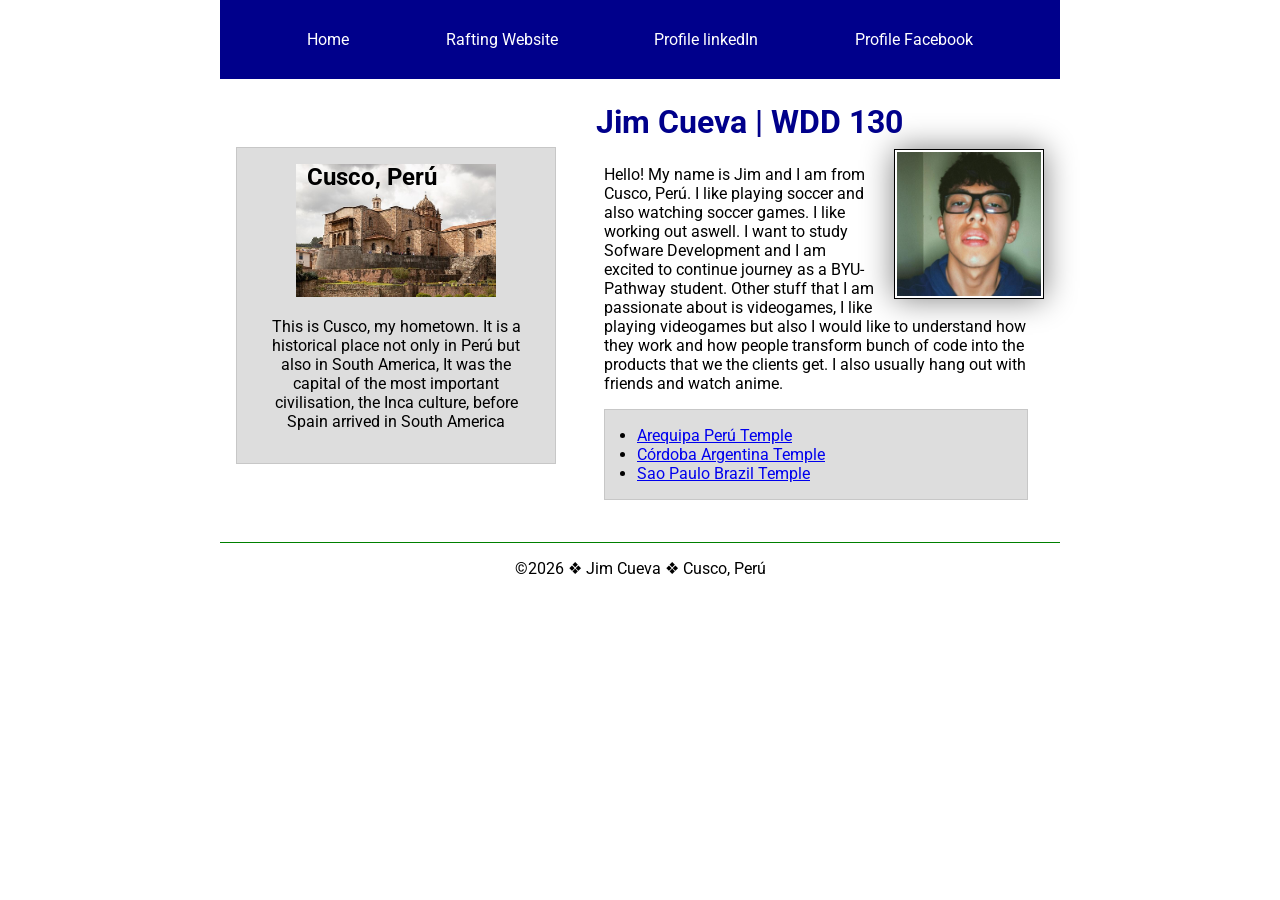
<file: index.html>
<!--21 May 2026-->
<!DOCTYPE html>
<html lang="en">

<head>
    <meta charset="UTF-8">
    <meta name="viewport" content="width=device-width, initial-scale=1.0">
    <title>Jim Cueva | WDD 130</title>
    <meta name="description"
      content="Jim Patrick's BYU-Idaho WDD 130 course home page and its progress throughout the weeks">
    <meta name="author" content="Jim Cueva">
    <link rel="stylesheet" href="styles/styles.css">
    <link rel="preconnect" href="https://fonts.googleapis.com">
    <link rel="preconnect" href="https://fonts.gstatic.com" crossorigin>
    <link
      href="https://fonts.googleapis.com/css2?family=Roboto:ital,wght@0,100..900;1,100..900&display=swap"
      rel="stylesheet">
</head>

<body>
    <header>
        <nav>
            <a href="#">Home</a>
            <a href="wwr/">Rafting Website</a>
            <a href="https://www.linkedin.com/">Profile linkedIn</a>
            <a href="https://facebook.com.">Profile Facebook</a>
        </nav>
    </header>
    <div class="grid">
        <main>
            <h1>Jim Cueva | WDD 130</h1>
            <img src="images/profile.jpg" alt="This is Jim" width="200">
            <p>Hello! My name is Jim and I am from Cusco, Perú. I like playing soccer and also
                watching
                soccer games. I like working out aswell. I want to study Sofware Development and I
                am
                excited to continue journey as a BYU-Pathway student. Other stuff that I am
                passionate
                about is videogames, I like playing videogames but also I would like to understand
                how
                they work and how people transform bunch of code into the products that we the
                clients
                get. I also usually hang out with friends and watch anime.</p>
            <ul class="box indent">
                <li><a href="https://www.churchofjesuschrist.org/temples/details/arequipa-peru-temple?lang=eng"
                      target="_blank">Arequipa Perú Temple</a>
                </li>
                <li><a href="https://www.churchofjesuschrist.org/temples/details/cordoba-argentina-temple?lang=eng"
                      target="_blank">Córdoba Argentina Temple</a></li>
                <li><a href="https://www.churchofjesuschrist.org/temples/details/sao-paulo-brazil-temple?lang=eng"
                      target="_blank">Sao Paulo Brazil Temple</a></li>
            </ul>
        </main>
        <aside class="box">
            <h2>Cusco, Perú</h2>
            <img src="images/main_img.jpg" alt="main square of Cusco, Perú">
            <p>This is Cusco, my hometown. It is a historical place not only in Perú but also in
                South
                America, It was the capital of the most important civilisation, the Inca culture,
                before
                Spain arrived in South America</p>
        </aside>
    </div>
    <footer>
        <p>©️2026 ❖ Jim Cueva ❖ Cusco, Perú</p>
    </footer>
</body>

</html>
</file>
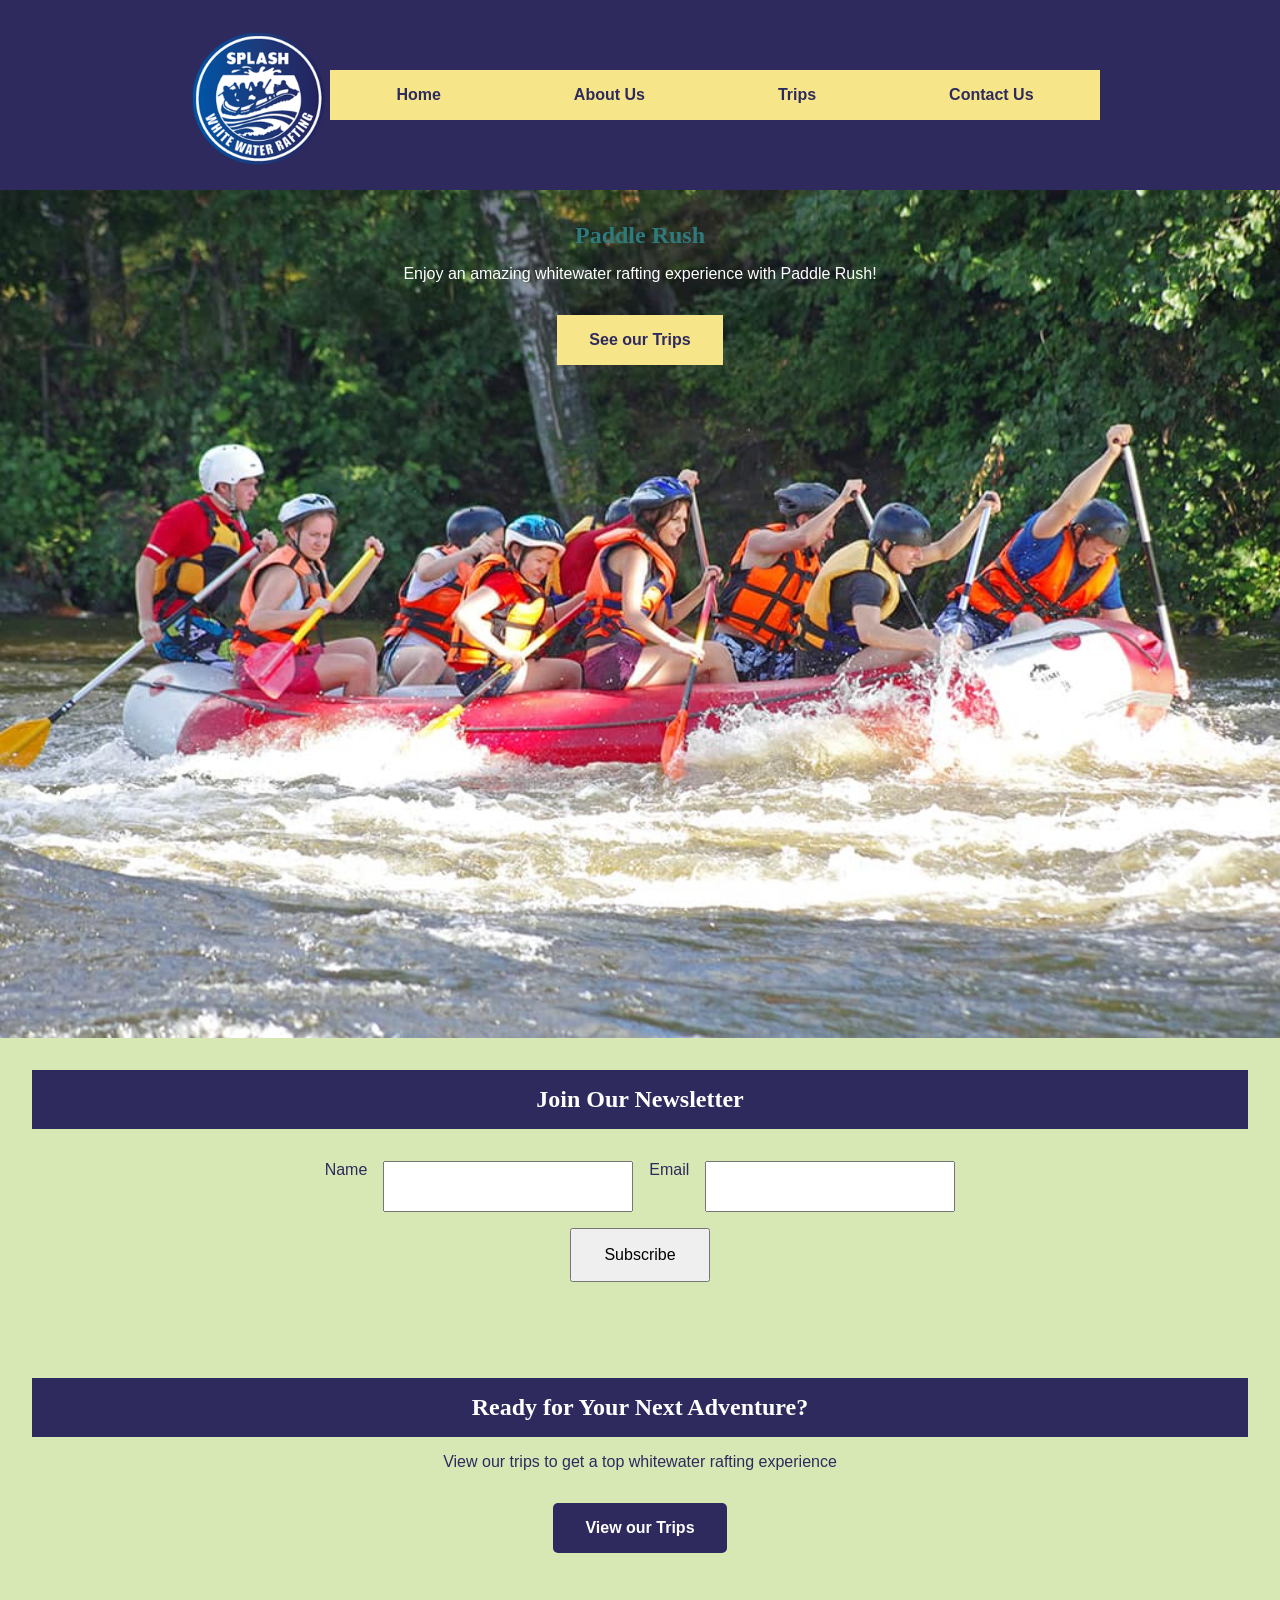
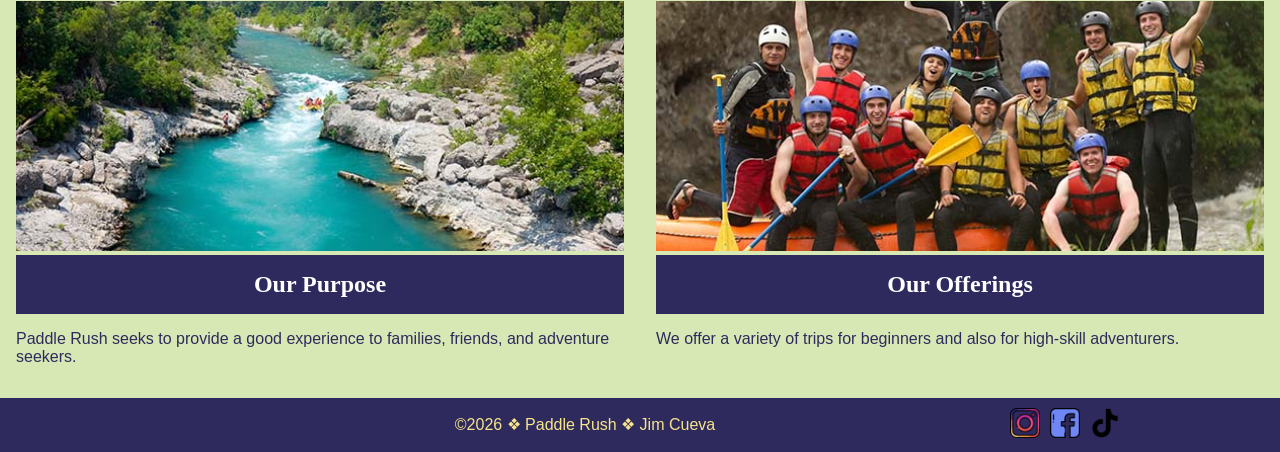
<file: wwr/index.html>
<!DOCTYPE html>
<html lang="en">

<head>
    <meta charset="UTF-8">
    <meta name="viewport" content="width=device-width, initial-scale=1.0">
    <title>Home Page</title>
    <meta name="description" content="This is the Home Page of the Paddle Rush rafting site">
    <meta name="author" content="Jim Cueva">
    <link rel="stylesheet" href="styles/rafting.css">
</head>

<body>

    <header>
        <div class="header-content">
            <img src="images/z-splash.png" alt="Rafting Site Dark Blue Logo">
            <nav>
                <ul class="navigation">
                    <li><a href="index.html">Home</a></li>
                    <li><a href="about.html">About Us</a></li>
                    <li><a href="trips.html">Trips</a></li>
                    <li><a href="contact.html">Contact Us</a></li>
                </ul>
            </nav>
        </div>

    </header>

    <main class="full-width">

        <section class="hero-home">
            <img src="images/hero_image_home.jpg" alt="People experiencing Whitewater rafting">

            <div class="hero-message">

                <h1>Paddle Rush</h1>

                <p>Enjoy an amazing whitewater rafting experience with Paddle Rush!</p>

                <a href="trips.html">See our Trips</a>

            </div>
        </section>

        <section class="newsletter">
            <h2>Join Our Newsletter</h2>

            <form class="newsletter-form">

                <label for="newsletter-name">Name</label>
                <input type="text" id="newsletter-name" required>

                <label for="newsletter-email">Email</label>
                <input type="email" id="newsletter-email" required>

                <button type="submit">Subscribe</button>
            </form>
        </section>

        <section class="call-to-action">

            <h2>Ready for Your Next Adventure?</h2>

            <p>
                View our trips to get a top whitewater rafting experience
            </p>

            <a href="trips.html" class="call-to-action-button">
                View our Trips
            </a>
        </section>

        <section class="home-grid">

            <div class="grid-card">
                <img src="images/grid-image.jpg" alt="A family rafting">

                <h2>Our Purpose</h2>
                <p>
                    Paddle Rush seeks to provide a good experience to
                    families, friends, and adventure seekers.
                </p>

            </div>

            <div class="grid-card">
                <img src="images/grid-image2.jpg" alt="A happy family after rafting">

                <h2>Our Offerings</h2>

                <p>
                    We offer a variety of trips for beginners and also
                    for high-skill adventurers.
                </p>

            </div>
        </section>
    </main>
    <footer>
        <div class="footer-content">
            <p>©️2026 ❖ Paddle Rush ❖ Jim Cueva</p>
            <nav class="socialmedia">
                <a href="https://www.instagram.com/">
                    <img src="images/instagram.png" alt="Instagram Icon">
                </a>
                <a href="https://www.facebook.com/">
                    <img src="images/facebook.png" alt="Facebook Icon">
                </a>
                <a href="https://www.tiktok.com/">
                    <img src="images/tiktok.png" alt="Tiktok Icon">
                </a>
            </nav>
        </div>
    </footer>

</body>

</html>
</file>
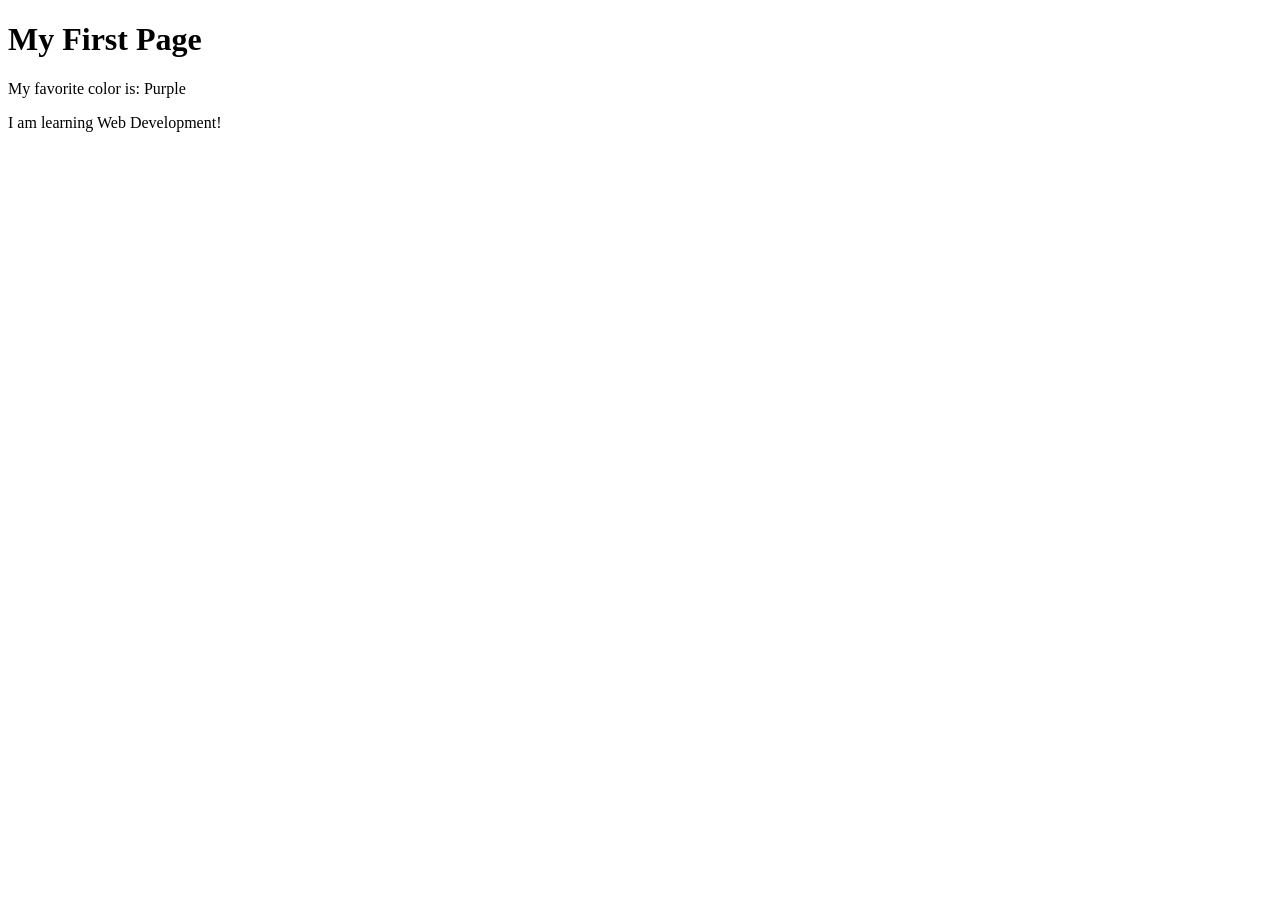
<file: week01/first-page.html>
<!DOCTYPE html>
<html lang="en">

<head>
    <meta charset="UTF-8">
    <meta name="viewport" content="width=device-width, initial-scale=1.0">
    <title>My First Page</title>
</head>

<body>
    <h1>My First Page</h1>
    <p>My favorite color is: Purple</p>
    <p>I am learning Web Development!</p>
</body>

</html>
</file>
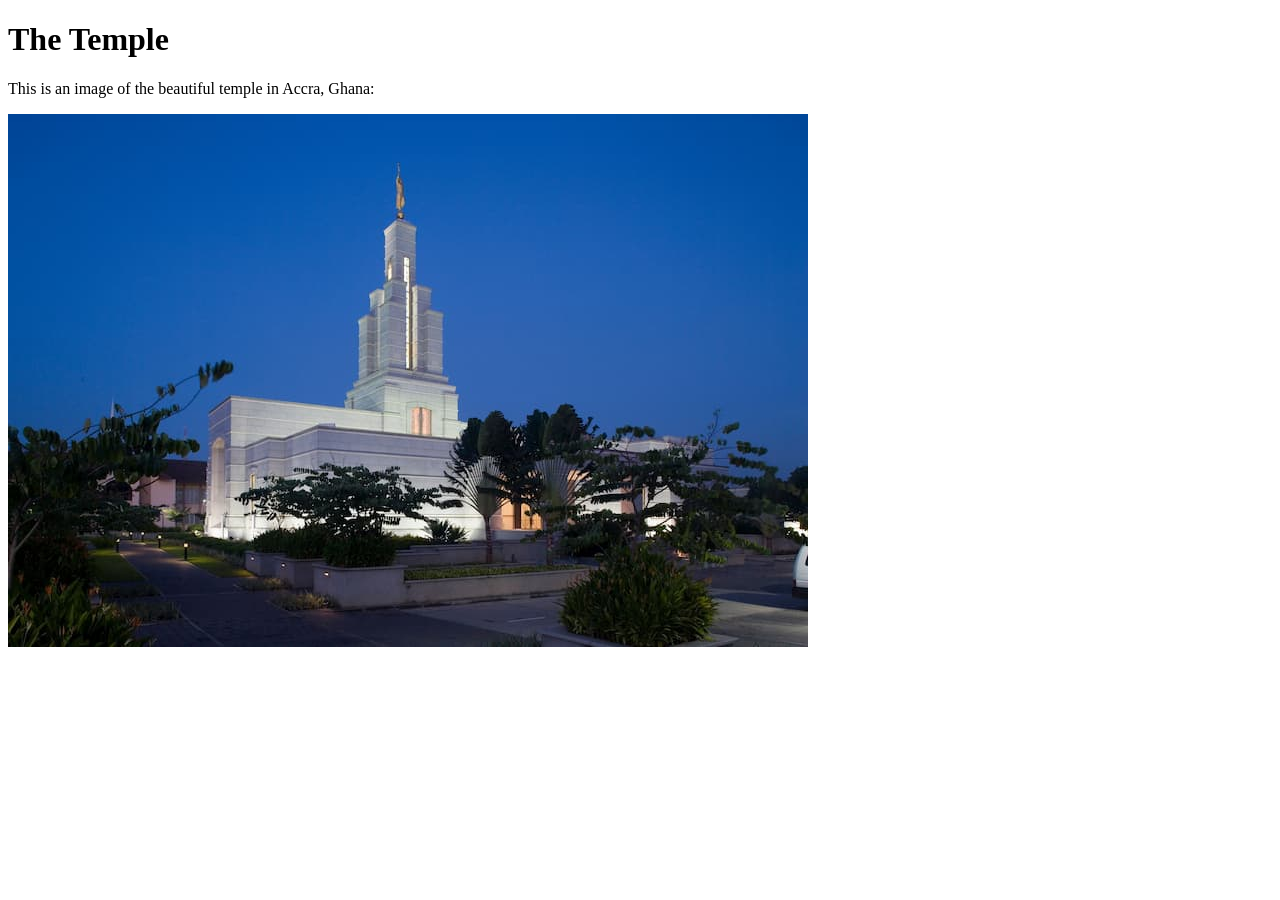
<file: week01/images-solution.html>
<!DOCTYPE html>
<html lang="en">
<head>
    <meta charset="UTF-8">
    <meta name="viewport" content="width=device-width, initial-scale=1.0">
    <title>Temple Image</title>
</head>
<body>
    <h1>The Temple</h1>
    <p>This is an image of the beautiful temple in Accra, Ghana:</p>
    <img src="images/temple-small.jpg" alt="The Accra Ghana Temple">
    
</body>
</html>
</file>
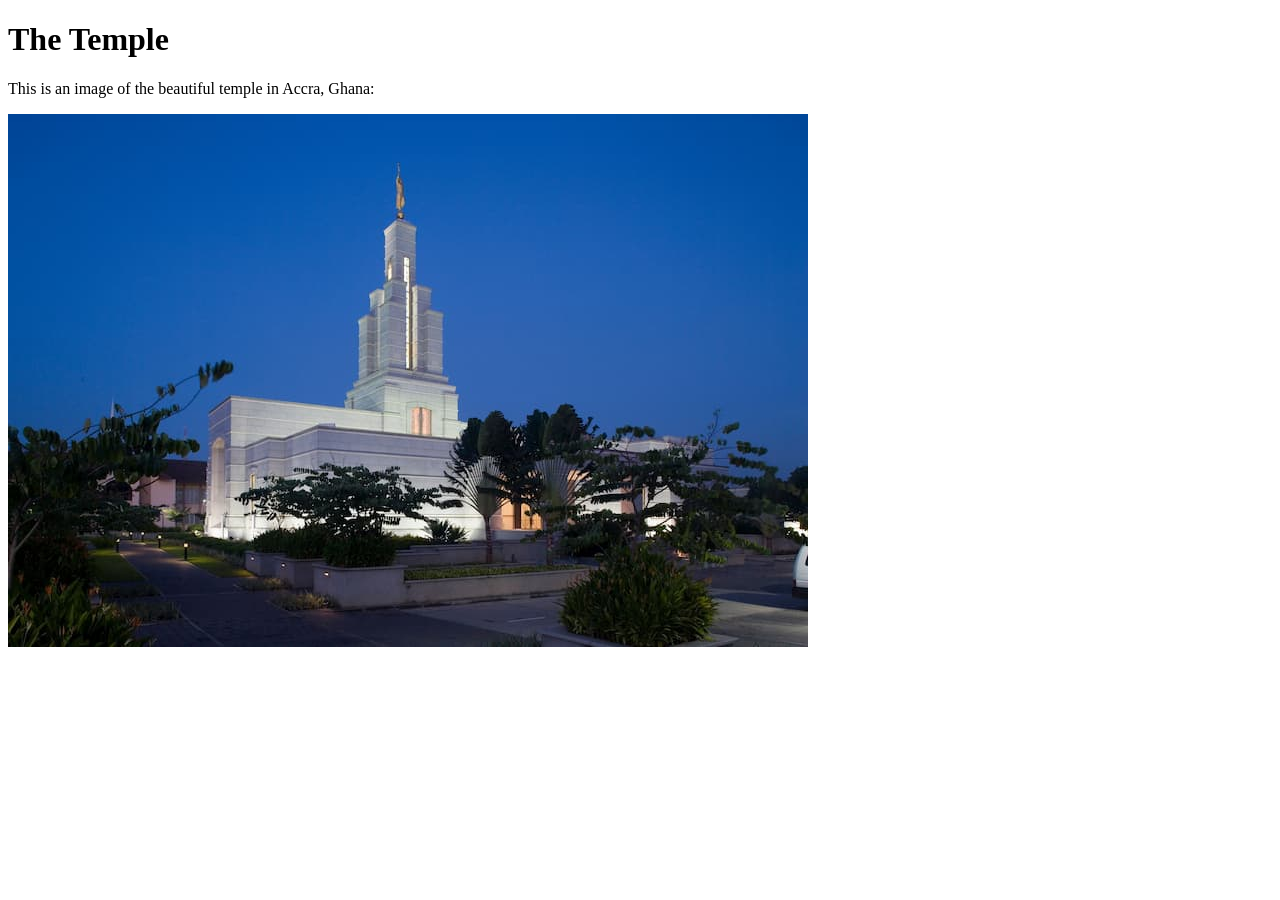
<file: week01/images.html>
<!DOCTYPE html>
<html lang="en">

<head>
    <meta charset="UTF-8">
    <meta name="viewport" content="width=device-width, initial-scale=1.0">
    <title>Temple Image</title>
</head>

<body>
    <h1>The Temple</h1>
    <p>This is an image of the beautiful temple in Accra, Ghana:</p>
    <img src="images/temple-small.jpg" alt="The Accra Ghana Temple">

</body>

</html>
</file>
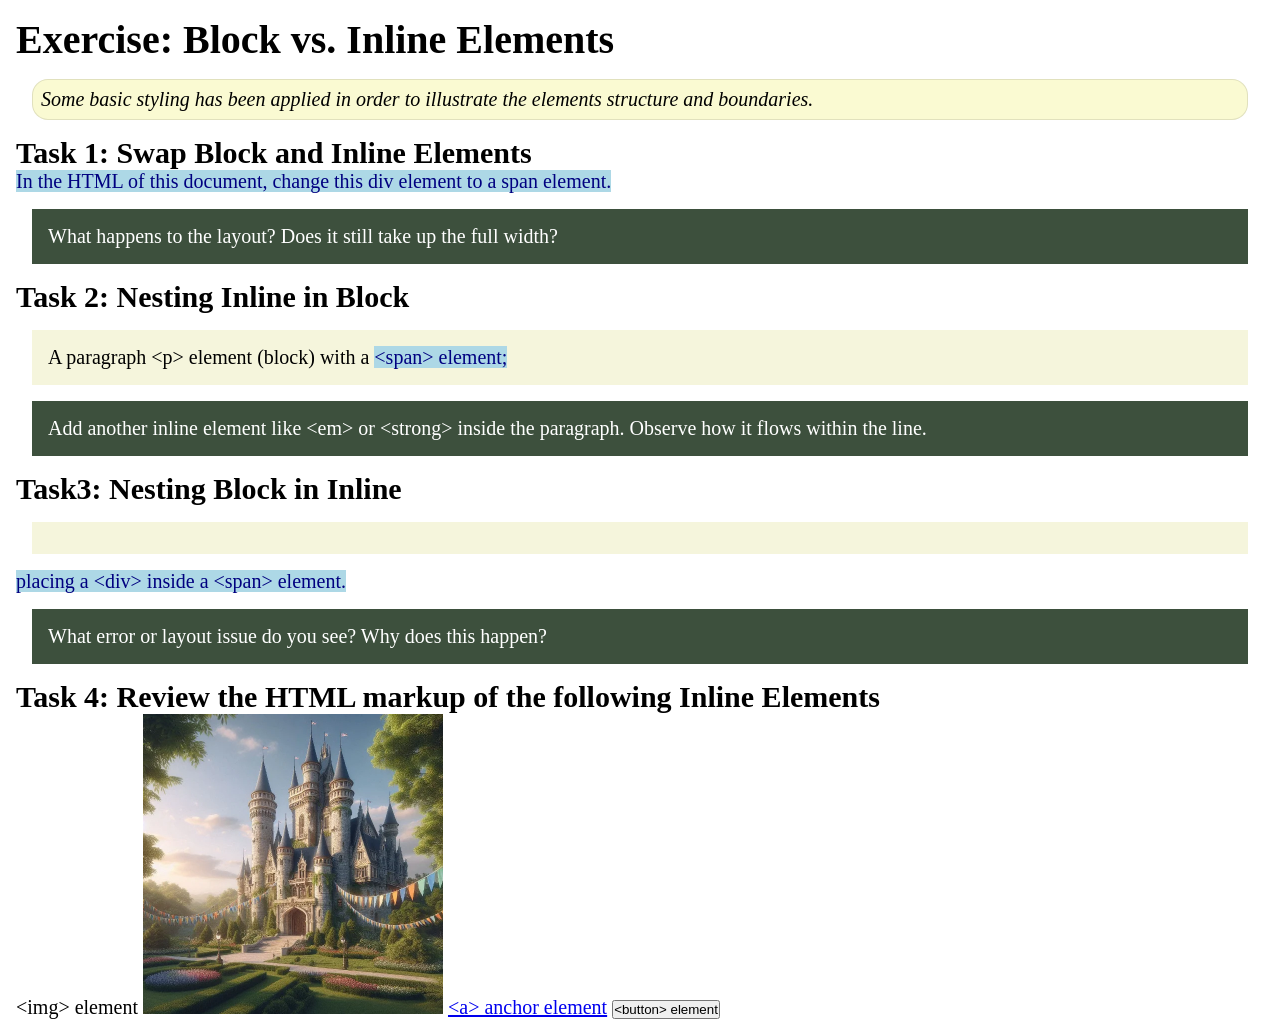
<file: week02/block-vs-inline.html>
<!DOCTYPE html>
<html lang="en">

<head>
    <meta charset="UTF-8">
    <meta name="viewport" content="width=device-width, initial-scale=1.0">
    <title>Exercise: Block vs. Inline Elements</title>
    <link rel="stylesheet" href="styles/block-vs-inline.css">
</head>

<body>
    <main>
        <h1>Exercise: Block vs. Inline Elements</h1>
        <p class="note">Some basic styling has been applied in order to illustrate the elements
            structure and
            boundaries.<em></em></p>

        <h2>Task 1: Swap Block and Inline Elements</h2>
        <span>In the HTML of this document, change this div element to a span element.</span>

        <p class="question">What happens to the layout? Does it still take up the full width?</p>

        <h2>Task 2: Nesting Inline in Block</h2>
        <p>A paragraph &lt;p&gt; element (block) with a <span>&lt;span&gt; element;</span></p>
        <p class="question">Add another inline element like &lt;em&gt; or &lt;strong&gt; inside the
            paragraph. Observe
            how it flows within the line.</p>

        <h2>Task3: Nesting Block in Inline</h2>
        <span>
            <div></div> placing a &lt;div&gt; inside a &lt;span&gt; element.
        </span>
        <p class="question">What error or layout issue do you see? Why does this happen?</p>


        <h2>Task 4: Review the HTML markup of the following Inline Elements</h2>
        &lt;img&gt; element
        <img src="images/castle.webp" alt="placeholder image (images are inline)" width="300"
          height="300">
        <a href="https://churchofjesuschrist.org">&lt;a&gt; anchor element</a>
        <button type="button">&lt;button&gt; element</button>
    </main>
</body>

</html>
</file>
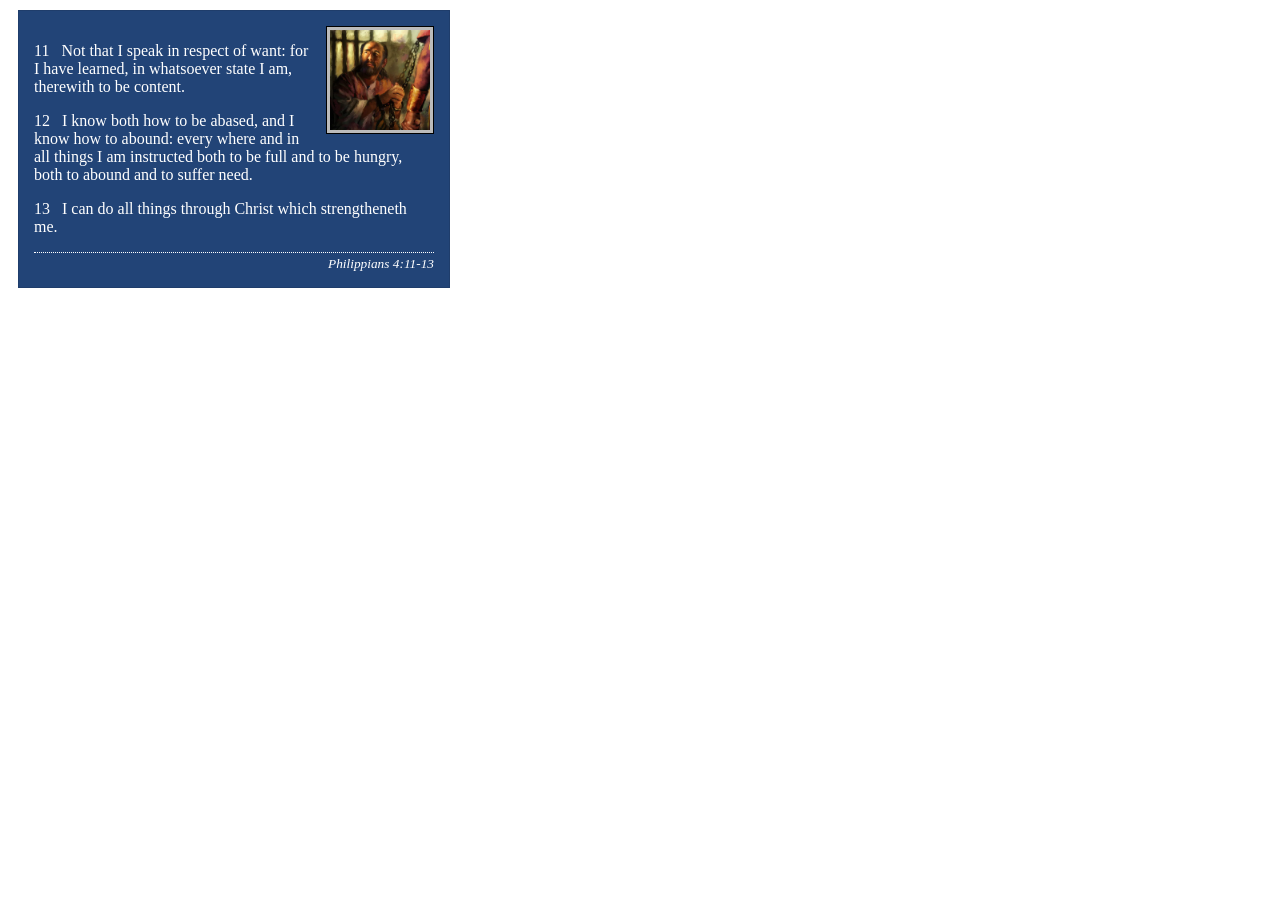
<file: week02/box-model-solution.html>
<!DOCTYPE html>
<html lang="en">
<head>
    <meta charset="UTF-8">
    <meta name="viewport" content="width=device-width, initial-scale=1.0">
    <title>Box Model Activity</title>
    <link rel="stylesheet" href="styles/box-model-solution.css">
</head>
<body>
    <main>
        <div class="callout">
            <img src="images/apostle-paul-imprisoned.webp" alt="Paul the Apostle - Imprisoned in Rome" width="200" height="200">
            <blockquote>
                <p>11 &nbsp; Not that I speak in respect of want: for I have learned, in whatsoever state I am, therewith to be content.</p>
                <p>12 &nbsp; I know both how to be abased, and I know how to abound: every where and in all things I am instructed both to be full and to be hungry, both to abound and to suffer need.</p>
                <p>13 &nbsp; I can do all things through Christ which strengtheneth me.</p>
            </blockquote>
            <cite>Philippians 4:11-13</cite>
        </div>
    </main>
</body>
</html>
</file>
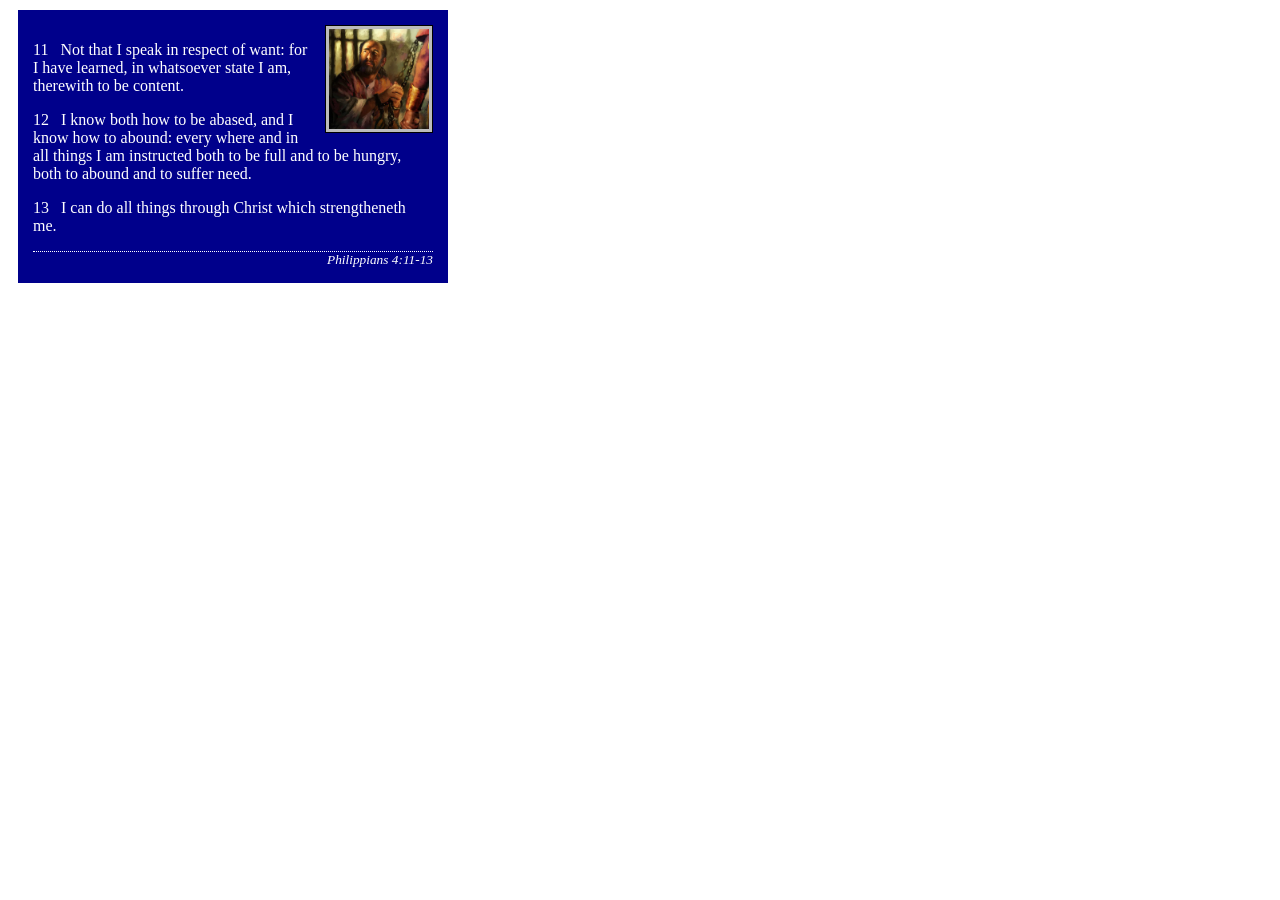
<file: week02/box-model.html>
<!DOCTYPE html>
<html lang="en">

<head>
    <meta charset="UTF-8">
    <meta name="viewport" content="width=device-width, initial-scale=1.0">
    <link rel="stylesheet" href="styles/box-model.css">
    <title>Box Model Activity</title>
</head>

<body>
    <main>
        <div class="callout">
            <img src="images/apostle-paul-imprisoned.webp"
              alt="Paul the Apostle - Imprisoned in Rome" width="200" height="200">
            <blockquote>
                <p>11 &nbsp; Not that I speak in respect of want: for I have learned, in whatsoever
                    state I am, therewith to be content.</p>
                <p>12 &nbsp; I know both how to be abased, and I know how to abound: every where and
                    in all things I am instructed both to be full and to be hungry, both to abound
                    and to suffer need.</p>
                <p>13 &nbsp; I can do all things through Christ which strengtheneth me.</p>
            </blockquote>
            <cite>Philippians 4:11-13</cite>
        </div>
    </main>
</body>

</html>
</file>
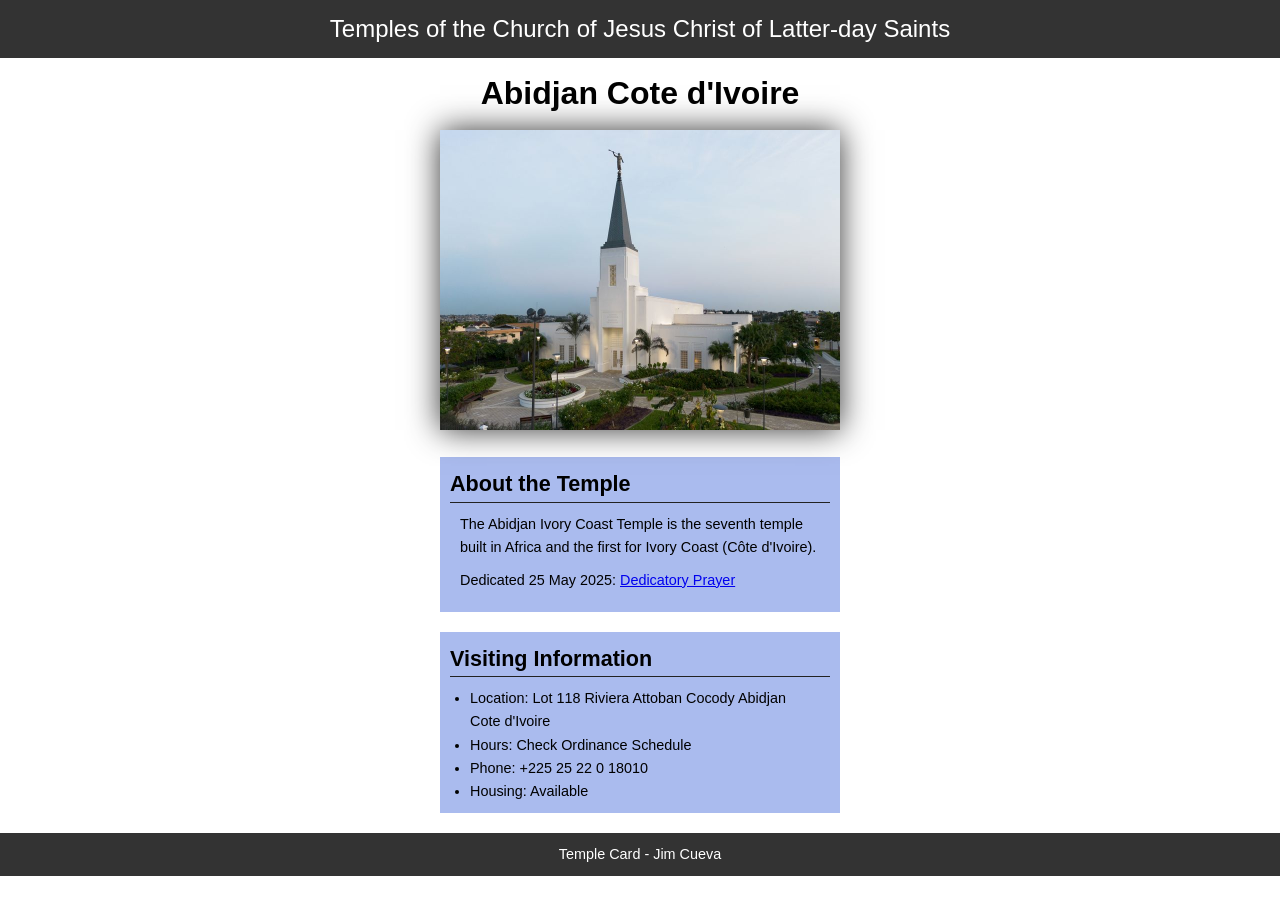
<file: week02/temple.html>
<!DOCTYPE html>
<html lang="en">

<head>
    <meta charset="UTF-8">
    <meta name="viewport" content="width=device-width, initial-scale=1.0">
    <title>Temple Card - Abidjan Cote d'Ivoire</title>
    <link rel="stylesheet" href="styles/temple.css">
</head>

<body>
    <header>
        <p>Temples of the Church of Jesus Christ of Latter-day Saints</p>
    </header>
    <main>
        <h1>Abidjan Cote d'Ivoire</h1>
        <picture>
            <img src="images/abidjan-ivory-coast.jpeg" alt="Abidjan Cote d'Ivoire Temple">
        </picture>
        <section>
            <h2>About the Temple</h2>
            <p>The Abidjan Ivory Coast Temple is the seventh temple built in Africa and the first
                for Ivory Coast (Côte
                d'Ivoire).</p>
            <p>Dedicated 25 May 2025: <a
                  href="https://www.churchofjesuschrist.org/temples/dedicatory-prayer/abidjan-ivory-coast-temple/2025-05-25?lang=eng"
                  target="_blank" rel="noopener noreferrer">Dedicatory Prayer</a></p>
        </section>
        <section>
            <h2>Visiting Information</h2>
            <ul>
                <li>Location: Lot 118 Riviera Attoban Cocody Abidjan Cote d'Ivoire</li>
                <li>Hours: Check Ordinance Schedule</li>
                <li>Phone: +225 25 22 0 18010</li>
                <li>Housing: Available</li>
            </ul>
        </section>
    </main>
    <footer>
        <p>Temple Card - Jim Cueva</p>
    </footer>
</body>

</html>
</file>
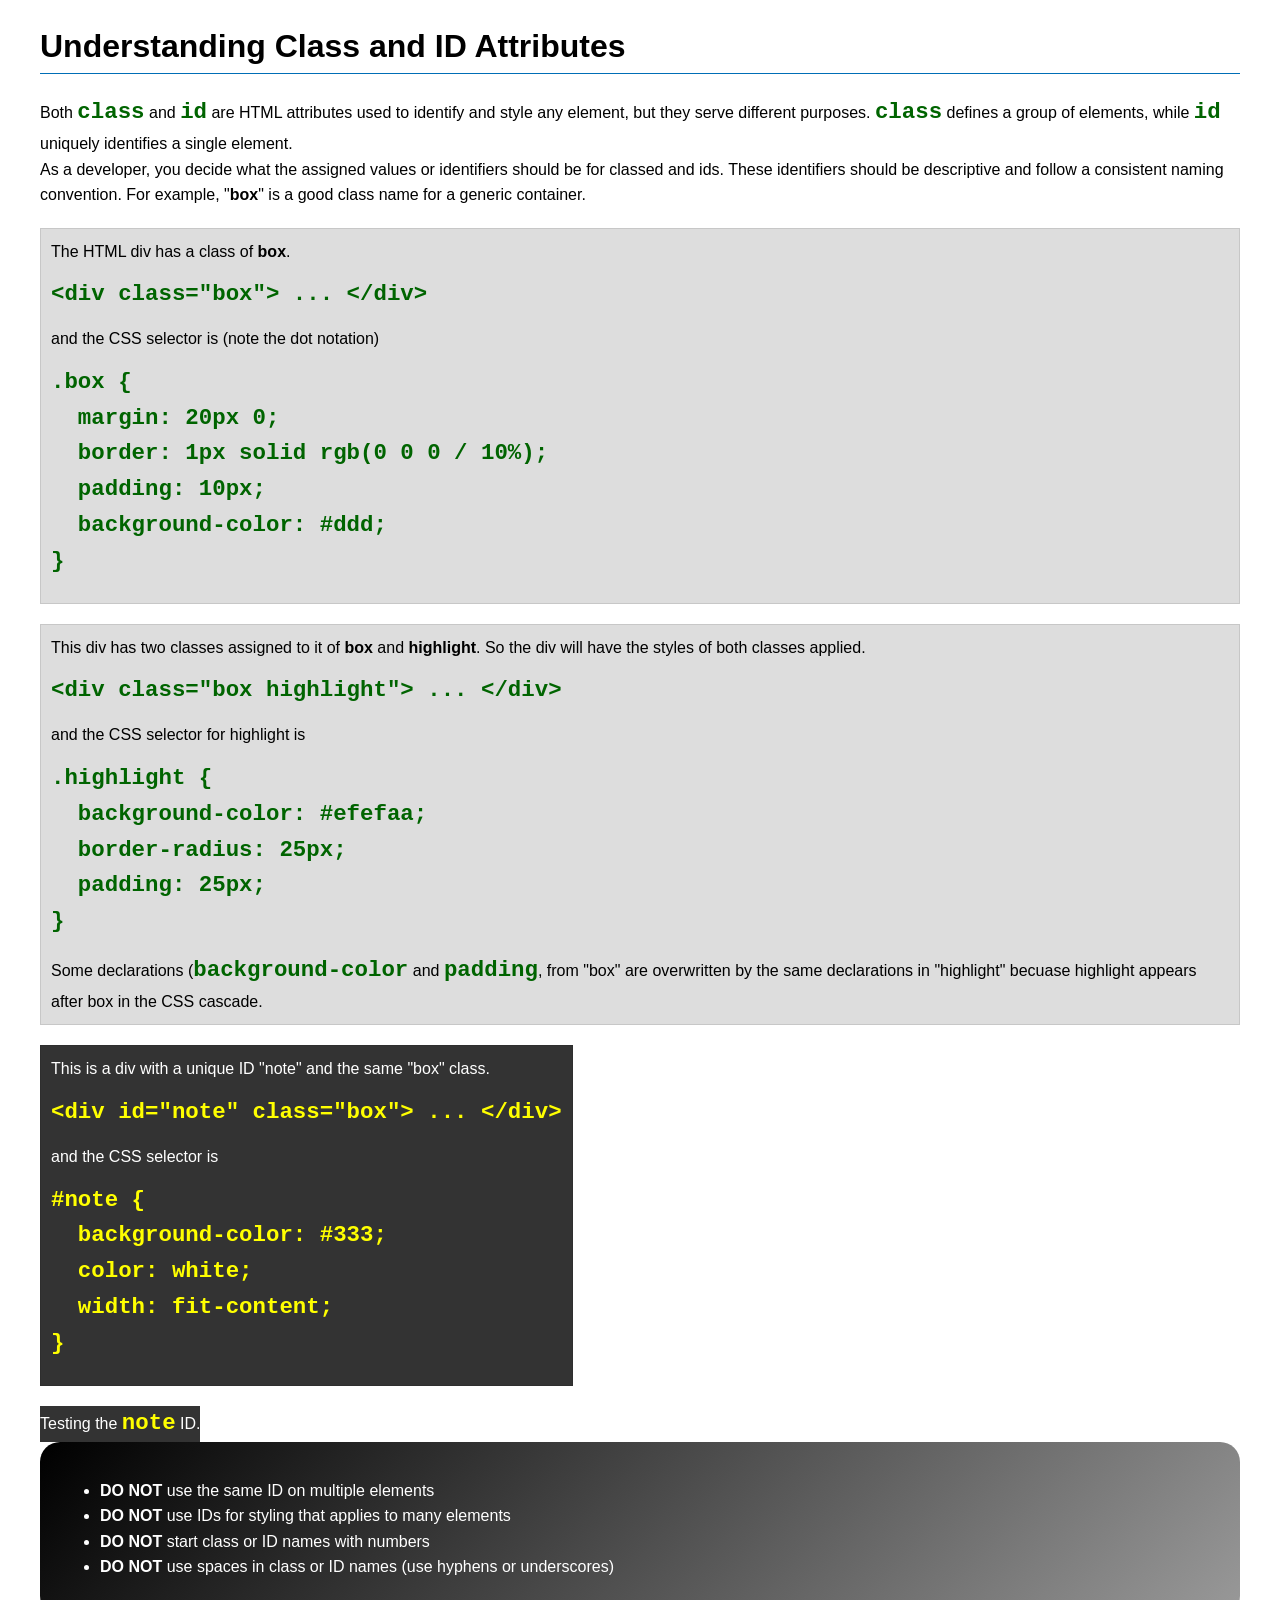
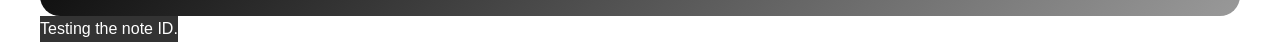
<file: week03/class-and-id.html>
<!DOCTYPE html>
<html lang="en">

<head>
    <meta charset="UTF-8">
    <meta name="viewport" content="width=device-width, initial-scale=1.0">
    <title>Class vs ID Attributes</title>
    <link rel="stylesheet" href="styles/class-and-id.css">
</head>

<body>
    <h1>Understanding Class and ID Attributes</h1>
    <p>Both <code>class</code> and <code>id</code> are HTML attributes used to identify and style
        any element, but they
        serve different purposes. <code>class</code> defines a group of elements, while
        <code>id</code> uniquely
        identifies a single element.
    </p>
    <p>As a developer, you decide what the assigned values or identifiers should be for classed and
        ids. These
        identifiers should be
        descriptive and follow a consistent naming convention. For example, "<strong>box</strong>"
        is a good class name
        for a generic container.</p>
    <div class="box">
        <p>The HTML div has a class of <strong>box</strong>.</p>
        <pre><code class="html">&lt;div class="box"&gt; ... &lt;/div&gt;</code></pre>
        and the CSS selector is (note the dot notation)
        <pre><code class="css">.box {
  margin: 20px 0;
  border: 1px solid rgb(0 0 0 / 10%);
  padding: 10px;
  background-color: #ddd; 
}</code></pre>
    </div>

    <div class="box">
        <p>This div has two classes assigned to it of <strong>box</strong> and
            <strong>highlight</strong>. So the div
            will have the styles of both classes applied.
        </p>
        <pre><code class="html">&lt;div class="box highlight"&gt; ... &lt;/div&gt;</code></pre>
        and the CSS selector for highlight is
        <pre><code class="css">.highlight {
  background-color: #efefaa;
  border-radius: 25px;
  padding: 25px;
}</code></pre>
        <p>Some declarations (<code>background-color</code> and <code>padding</code>, from "box" are
            overwritten by the same declarations in "highlight" becuase highlight appears after box
            in the CSS cascade.</p>
    </div>

    <div id="note" class="box">
        <p>This is a div with a unique ID "note" and the same "box" class.</p>
        <pre><code class="html">&lt;div id="note" class="box"&gt; ... &lt;/div&gt;</code></pre>
        and the CSS selector is
        <pre><code class="css">#note {
  background-color: #333;
  color: white;
  width: fit-content;
}</code></pre>
    </div>

    <div id="note">
        <p>Testing the <code>note</code> ID.</p>
    </div>

    <section id="best-practice">
        <ul>
            <li><strong>DO NOT</strong> use the same ID on multiple elements</li>
            <li><strong>DO NOT</strong> use IDs for styling that applies to many elements</li>
            <li><strong>DO NOT</strong> start class or ID names with numbers</li>
            <li><strong>DO NOT</strong> use spaces in class or ID names (use hyphens or underscores)
            </li>
        </ul>
    </section>

    <div id="note">
        <p>Testing the note ID.</p>
    </div>


</body>

</html>
</file>
<file: styles/styles.css>
:root {
    --padding: 10px;
}

* {
    margin: 0;
    padding: 0;
    box-sizing: border-box;
}

body {
    font-size: 16px;
    font-family: Roboto, Arial, sans-serif;
}

header,
.grid,
footer {
    max-width: 840px;
    margin: 0 auto;
}

nav {
    background-color: darkblue;
    padding: var(--padding);
    display: flex;
    justify-content: space-evenly;
    align-items: center;
}

main {
    max-width: 800px;
}

aside {
    width: 15rem;
    margin: 10px;
    border: 1px solid green;
    padding: var(--padding);
    background-color: bisque;
    color: rgb(6, 4, 74);
    text-align: center;
    position: relative;
}

aside img {
    width: 200px;
    height: auto;
}

aside h2 {
    position: absolute;
    top: 15px;
    left: 70px;
}

nav a {
    color: white;
    display: block;
    padding: 20px;
    text-decoration: none;
}

h1 {
    color: darkblue;
    padding: .5rem;
}

main img {
    width: 150px;
    height: auto;
    border: 1px solid black;
    padding: 2px;
    box-shadow: 0 0 30px gray;
    float: right;
    margin: 0 0 1rem 1rem;
}

p {
    padding: 0px;
    margin: 1rem;
}

footer {
    margin-top: 10px;
    border-top: 1px solid green;
    text-align: center;
}

/* Class Selectors */
.box {
    margin: 1rem;
    border: 1px solid rgba(0, 0, 0, .1);
    padding: 1rem;
    background-color: #ddd;
    color: #000;
}

.indent {
    padding-left: 2rem;
}

.grid {
    display: grid;
    align-items: center;
}

main {
    grid-column: 2/3;
    margin: 1rem;
}

aside {
    width: 20rem;
    position: relative;
    grid-column: 1/2;
    grid-row: 1/2;
}
</file>
<file: wwr/styles/rafting.css>
:root {
    --primary-color: #2F7A7C;
    --secondary-color: #D7E8B4;
    --accent1-color: #2E2A5E;
    --accent2-color: #F7E58A;
    --heading-font: "Times New Roman", "Georgia", serif;
    --body-font: Arial, Helvetica, sans-serif;
}

* {
    margin: 0;
    padding: 0;
    box-sizing: border-box;
}

body {
    font-family: var(--body-font);
    color: var(--accent1-color);
}

main {
    width: 100%;
    max-width: 1000px;
    margin: 0 auto;
}

header,
footer {
    width: 100%;
}

header {
    background-color: var(--accent1-color);
    width: 100%;
}

header img {
    width: 150px;
}

.header-content {
    max-width: 1000px;
    margin: 0 auto;

    display: grid;
    grid-template-columns: 150px 1fr;
    align-items: center;

    padding: 20px 40px;
}

.navigation {
    background-color: var(--accent2-color);
    display: flex;
    list-style: none;
}

.navigation li {
    flex: 1 1 auto;
}

.navigation li a {
    display: block;
    padding: 1rem;
    text-align: center;
    color: var(--accent1-color);
    text-decoration: none;
    font-weight: bold;
}

.navigation li a:hover {
    color: white;
    background-color: var(--accent1-color);
}

h1,
h2 {
    font-family: var(--heading-font);
    color: var(--primary-color);
}

.hero {
    position: relative;
}

p {
    margin: 1rem 0;
}

article {
    padding: 8px;
}

.hero img {
    display: block;
    width: 100%;
    height: auto;
}

.hero h1 {
    position: absolute;
    top: 20px;
    width: 100%;
    padding: 16px;
    text-align: center;
    opacity: 0.7;
    background-color: var(--accent1-color);
    color: var(--accent2-color);
}

h2 {
    margin: 0;
    padding: 16px;
    background-color: var(--accent1-color);
    color: #FFFF;
    text-align: center;
}

section {
    margin: 0;
    padding: 0;
}

.hero article {
    position: absolute;
    bottom: 100px;
    left: 16px;
    right: 16px;
    padding: 16px;
    text-align: center;
    background-color: rgba(240, 230, 140, 0.7);
    color: var(--accent1-color);
}

.hero article img {
    float: right;
    width: 125px;
    box-shadow: 0 0 5px black;
    margin: 10px;
}

.history {
    text-align: center;
}

.history-content {
    display: flex;
    align-items: center;
    justify-content: center;
    gap: 20px;
    background-color: var(--secondary-color);
}

.history-content p {
    flex: 1;
    text-align: left;
}

.history-content img {
    width: 200px;
    height: auto;
}

.adventure-section {
    background-color: var(--secondary-color);
}

.adventure {
    display: grid;
    grid-template-columns: repeat(5, 1fr);
    gap: 20px;
    margin: 0;
    text-align: center;
    background-color: var(--secondary-color);
}

.adventure figure {
    margin: 0;
}

.adventure img {
    width: 100%;
    max-width: 150px;
    height: auto;
    display: block;
    margin: 0 auto 10px;
}

footer {
    background-color: var(--accent1-color);
    color: var(--accent2-color);
    width: 100%;

}

.footer-content {
    max-width: 1000px;
    margin: 0 auto;

    display: flex;
    justify-content: space-between;
    align-items: center;

    padding: 10px 20px;
}

footer p {
    flex: 1;
    text-align: center;
    margin: 0;
}

.socialmedia {
    display: flex;
    gap: 10px;
}

.socialmedia a {
    text-decoration: none;
}

.socialmedia img {
    width: 30px;
    height: auto;
}

form {
    width: 100%;
    max-width: 600px;
    margin: 0;
    padding: 2rem;
    background-color: var(--secondary-color);
    border-radius: 8px;
}

.form-item {
    display: grid;
    grid-template-columns: 180px 1fr;
    align-items: start;
    gap: 1rem;
    margin-bottom: 1rem;
}

.form-item label,
.form-item p {
    margin: 0;
    font-weight: bold;
}

input[type="text"],
input[type="email"],
textarea {
    width: 100%;
    padding: 1rem;
}

.radio-item {
    display: flex;
    flex-direction: column;
    gap: 1rem;
    font-weight: normal;
}

.radio-item label {
    display: flex;
    align-items: center;
    gap: .5rem;
    font-weight: normal;
}

.checkbox {
    display: flex;
    align-items: center;
    gap: 1rem;
    margin: 1.5rem 0;
}

.checkbox label {
    white-space: nowrap;
}

.message {
    display: flex;
    flex-direction: column;
    gap: .5rem;
    margin-bottom: 1rem;
}

button {
    display: block;
    margin: 0 auto;
    padding: 1rem 2rem;
    font-size: 1rem;
    cursor: pointer;
}

.contact {
    display: grid;
    grid-template-columns: 400px 1fr;
    gap: 2rem;
    align-items: stretch;
}

.map iframe {
    width: 100%;
    height: 100%;
}

.employees {
    display: grid;
    grid-template-columns: repeat(3, 1fr);
    gap: 2rem;
    text-align: center;
    background-color: var(--secondary-color);
}

.employees img {
    width: 150px;
    height: 150px;
    margin: 0 auto 1rem;
}

.company-info {
    background-color: var(--secondary-color);
    padding: 2rem;
    border-radius: 8px;
    text-align: center;
    margin-bottom: 2rem;
}

.company-info h1 {
    margin-bottom: 1rem;
    color: var(--accent1-color);
}

.company-info p {
    margin: 0.5rem 0;
    padding: 0;
}

.hero-home {
    position: relative;
}

.hero-home img {
    width: 100%;
    display: block;
}

.hero-message {
    position: absolute;
    color: white;
    inset: 0;

    display: flex;
    flex-direction: column;
    justify-content: flex-start;
    align-items: center;

    padding-top: 2rem;
}

.hero-message a {
    display: inline-block;
    margin-top: 1rem;
    padding: 1rem 2rem;

    background-color: var(--accent2-color);
    color: var(--accent1-color);

    text-decoration: none;
    font-weight: bold;
}

.home-grid {
    display: grid;
    grid-template-columns: 1fr 1fr;
    gap: 0;
}

.grid-card {
    background-color: var(--secondary-color);
    padding: 1rem;
}

.grid-card img {
    width: 100%;
    height: 250px;
    object-fit: cover;
}

.call-to-action {
    background-color: var(--secondary-color);
    text-align: center;
    padding: 2rem;
    margin: 0;
}

.call-to-action p {
    max-width: 600px;
    margin: 1rem auto;
}

.call-to-action-button {
    display: inline-block;
    margin-top: 1rem;
    padding: 1rem 2rem;
    background-color: var(--accent1-color);
    color: white;
    text-decoration: none;
    border-radius: 5px;
    font-weight: bold;
}

.call-to-action-button:hover {
    background-color: var(--primary-color);
}

.newsletter {
    background-color: var(--secondary-color);
    padding: 2rem;
    text-align: center;
    margin: 0;
}

.newsletter-form {
    display: flex;
    justify-content: center;
    gap: 1rem;
    flex-wrap: wrap;
    max-width: 800px;
    margin: 0 auto;
}

.newsletter-form input {
    padding: 1rem;
    max-width: 250px;
}

.newsletter-form button {
    margin: 0;
}

.newsletter,
.call-to-action,
.home-grid,
.company-info,
.contact,
.employees {
    margin: 0;
}

.full-width {
    max-width: none;
    width: 100%;
}

.trip-cta {
    background-color: var(--secondary-color);
    text-align: center;
    padding: 3rem 2rem;
}

.trip-cta h1 {
    color: var(--accent1-color);
    margin-bottom: 1rem;
}

.trip-cta p {
    max-width: 700px;
    margin: 0 auto 1.5rem auto;
}

.trip-cards {
    display: grid;
    gap: 2rem
}

.trip-card {
    display: grid;
    grid-template-columns: 500px 1fr;
    gap: 2rem;
    background-color: var(--secondary-color);
    padding: 1rem;
    border-radius: 8px;
}

.trip-card img {
    width: 100%;
    height: 250px;
    object-fit: cover;
}

table {
    width: 100%;
    border-collapse: collapse;
}

th,
td {
    border: 1px solid var(--accent1-color);
    padding: 1rem;
    text-align: center;
}

th {
    background-color: var(--accent1-color);
    color: white;
}

.hero article h2 {
    background-color: transparent;
    color: var(--accent1-color);
    padding: 0;
    text-align: center;
}
</file>
<file: week02/styles/block-vs-inline.css>
* {
    margin: 0;
    padding: 0;
}

body {
    font-size: 20px;
    margin: 1rem;
}

p,
div {
    background-color: beige;
    margin: 1rem;
    padding: 1rem;
}

span {
    color: navy;
    background-color: lightblue;
}

code {
    margin: 0;
    padding: 0;
    color: green;
    font-size: 1.2rem;
}

.note {
    font-style: italic;
    background-color: lightgoldenrodyellow;
    border-radius: 1rem;
    border: 1px solid rgb(0 0 0 / 10%);
    margin: 1rem;
    padding: .5rem;
}

.question {
    background-color: #3d503d;
    color: #fff;
}
</file>
<file: week02/styles/box-model-solution.css>
.callout {
    max-width: 400px;
    margin: 10px;
    border: 1px solid rgba(0, 0, 0, .1);
    padding: 15px;
    background-color: #247;
    color: #fff;
}

.callout img {
    float: right;
    margin: 0 0 10px 15px;
    border: 1px solid #000;
    padding: 3px;
    background-color: #bbb;
    width: 100px;
    height: auto;

}

blockquote {
    margin: 0;
}

cite {
    display: block;
    border-top: 1px dotted #fff;
    padding-top: 3px;
    text-align: right;
    font-size: smaller;
}
</file>
<file: week02/styles/box-model.css>
.callout {
    max-width: 400px;
    margin: 10px;
    border: 1px solid rgb(0, 0, 0 / 0.1);
    padding: 15px;
    background-color: darkblue;
    color: white;
}

.callout img {
    float: right;
    margin: 0 0 10px 15px;
    border: 1px solid black;
    padding: 3px;
    background-color: #bbb;
    width: 100px;
    height: auto;

}

blockquote {
    margin: 0;
}

cite {
    display: block;
    border-top: 1px dotted white;
    text-align: right;
    font-size: smaller;
}
</file>
<file: week02/styles/temple.css>
* {
    margin: 0;
    padding: 0;
}

body {
    font-family: Arial, sans-serif;
    line-height: 1.6;
}

header,
footer {
    background-color: #333;
    color: white;
    padding: 10px;
    text-align: center;
    font-size: 1.5rem;
}

main {
    width: 400px;
    margin: 0 auto;
}

h1 {
    margin: 10px;
    text-align: center;
}

h2 {
    border-bottom: 1px solid #222;
}

img {
    width: 100%;
    height: auto;
    box-shadow: 0 0 30px #333;
}

section {
    margin: 20px 0;
    border: 1px solid rgb(0, 0, 0 / 10%);
    padding: 10px;
    background-color: #abe;
    font-size: .9rem;
}

section p {
    margin: 10px;
}

ul {
    margin: 10px 20px 0;
}

footer {
    font-size: .9rem;
}
</file>
<file: week03/styles/class-and-id.css>
body {
    font-family: Arial, sans-serif;
    line-height: 1.6;
    margin: 0;
    padding: 0 40px;
}

h1 {
    border-bottom: 1px solid rgb(0 110 182);
    padding-bottom: 0;
}



p {
    margin: 0;
}

code {
    color: darkgreen;
    font-weight: 700;
    font-size: 1.4rem;
}

/* Class examples - can be reused */

.box {
    margin: 20px 0;
    border: 1px solid rgb(0 0 0 / 10%);
    padding: 10px;
    background-color: #ddd; /* this is shorthand for #dddddd */
}

.highlight {
    background-color: #efefaa;
    border-radius: 25px;
    padding: 25px;
}

/* ID examples - should be unique */

#note {
    background-color: #333;
    color: white;
    width: fit-content;
}

#note code {
    color: yellow;
}

#best-practice {
    background: linear-gradient(135deg, #000 0%, #999 100%);
    color: white;
    border-radius: 20px;
    padding: 20px
}
</file>
